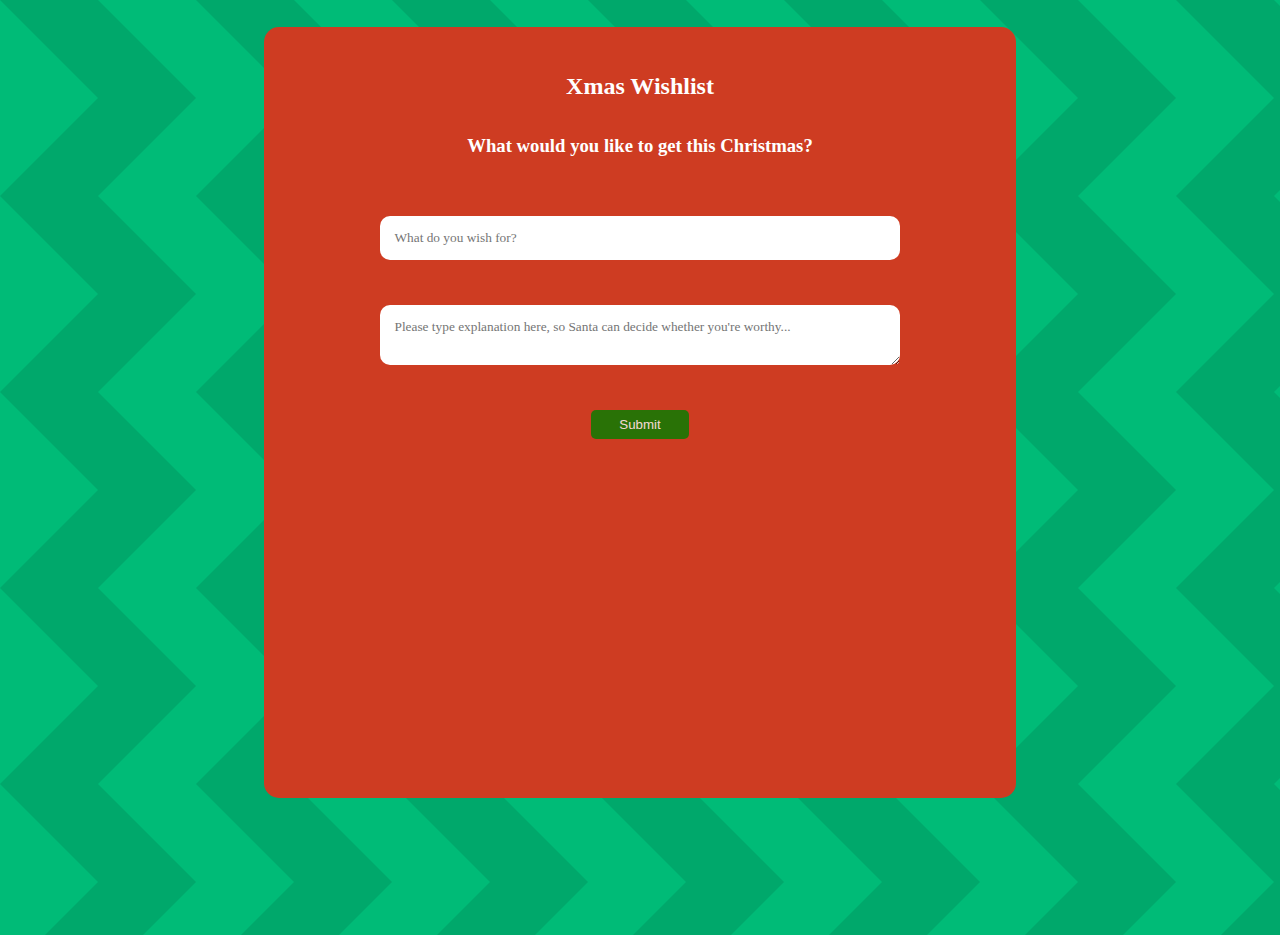
<file: index.html>
<!DOCTYPE html>
<html lang="en">

<head>
    <meta charset="UTF-8">
    <meta name="viewport" content="width=device-width, initial-scale=1.0">
    <title>Document</title>
    <link rel="stylesheet" href="./style.css">
    <link rel="preconnect" href="https://fonts.gstatic.com">
    <link href="https://fonts.googleapis.com/css2?family=Roboto&family=Schoolbell&display=swap" rel="stylesheet">
    <!-- async attribute in script allows for the JS script to be rendered at the same time as DOM -->
    <!-- alternatively, it can be placed at the end of the document, before the closing html tag -->
    <script async src="./task.js"></script>

</head>

<body>

    <section id="form">
        <h2>Xmas Wishlist</h2>
        <h3>What would you like to get this Christmas?</h3>
        <input type="text" id="title" placeholder="What do you wish for?">
        <textarea id="item"
            placeholder="Please type explanation here, so Santa can decide whether you're worthy..."></textarea>
        <button><a href="./wishlist.html" onclick="reader()">Submit</a></button>
    </section>

</body>

</html>
</file>
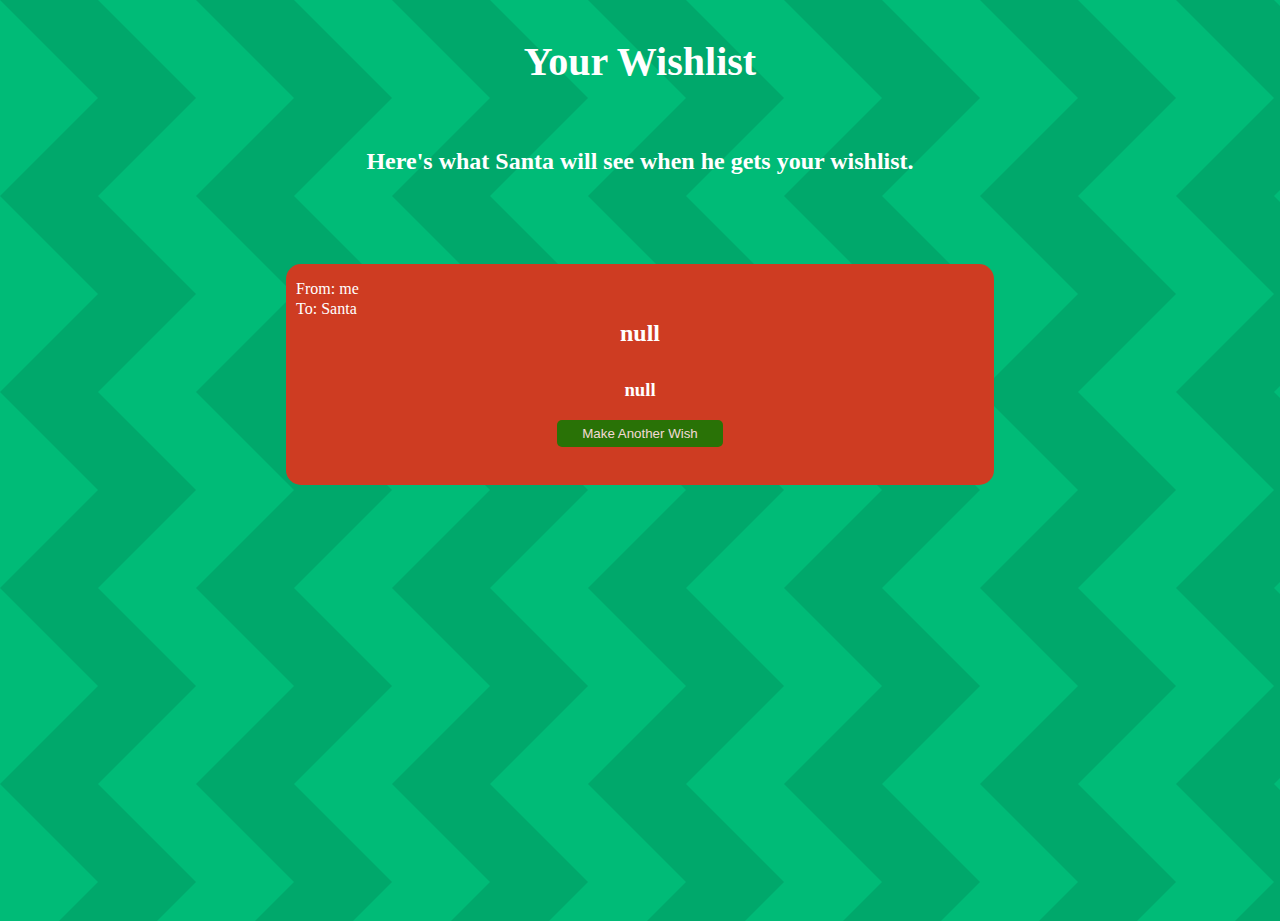
<file: wishlist.html>
<!DOCTYPE html>
<html lang="en">

<head>
    <meta charset="UTF-8">
    <meta name="viewport" content="width=device-width, initial-scale=1.0">
    <link rel="stylesheet" href="./style.css">
    <link rel="preconnect" href="https://fonts.gstatic.com">
    <link href="https://fonts.googleapis.com/css2?family=Roboto&family=Schoolbell&display=swap" rel="stylesheet">
    <title>Your Wishlist</title>
    <script async src="./task.js"></script>
</head>

<body onload="show()">
    <h1>Your Wishlist</h1>
    <h2>Here's what Santa will see when he gets your wishlist. </h2>
    <section id="wishlist">
        <p id="p1">From: me</p>
        <p id="p2">To: Santa</p>
    </section>

</body>

</html>
</file>
<file: style.css>
body {
    background-color: #00bb77;
    background-image: url("data:image/svg+xml,%3Csvg xmlns='http://www.w3.org/2000/svg' width='196' height='196' viewBox='0 0 120 120'%3E%3Cpolygon fill='%23000' fill-opacity='.1' points='120 0 120 60 90 30 60 0 0 0 0 0 60 60 0 120 60 120 90 90 120 60 120 0'/%3E%3C/svg%3E");
    text-align: center;
    font-family: 'Roboto',
        sans-serif;
    color: white;
    height: 100vmin;
}


h1,
h2,
h3 {
    font-family: 'Schoolbell',
        cursive;
    margin: 1% auto;
    padding: 2%;
}

h1 {
    font-size: 2.5rem;
}

p {
    font-family: 'Schoolbell',
        cursive;
    position: absolute;
    left: 10px;
}

#p1 {
    top: 0px;
}

#p2 {
    top: 20px;
}


#form {
    background-color: #ce3c22;
    height: 80%;
    margin: 3vh 20vw;
    padding: 2%;
    border-radius: 15px;

}

.card {
    width: 400px;
    border: 2px solid black;
    border-radius: 10px;
}


input[type="text"],
textarea {
    outline: none;
    border-radius: 10px;
    border: none;
    display: block;
    margin: 5vh auto;
    padding: 2%;
    width: 70%;
    font-family: 'Schoolbell',
        cursive;
}

input[type="text"]:focus,
textarea:focus {
    border: 3px solid green;
    transition: 0.1s;
}

input[type="text"]::placeholder,
textarea::placeholder {
    font-family: 'Schoolbell',
        cursive;
}

button {
    background-color: green;
    color: white;
    border: none;
    border-radius: 5px;
    padding: 1% 4%;
    opacity: 0.8;
}

button:hover {
    transition: 0.2s;
    opacity: 1;
    outline: none;
}

button:active,
button:focus {
    outline: none;
}

a,
a:active,
a:visited {
    text-decoration: none;
    color: white;
}

#wishlist {
    background-color: #ce3c22;
    width: 50%;
    margin: 5% auto;
    padding: 3%;
    border-radius: 15px;
    position: relative;
}
</file>
